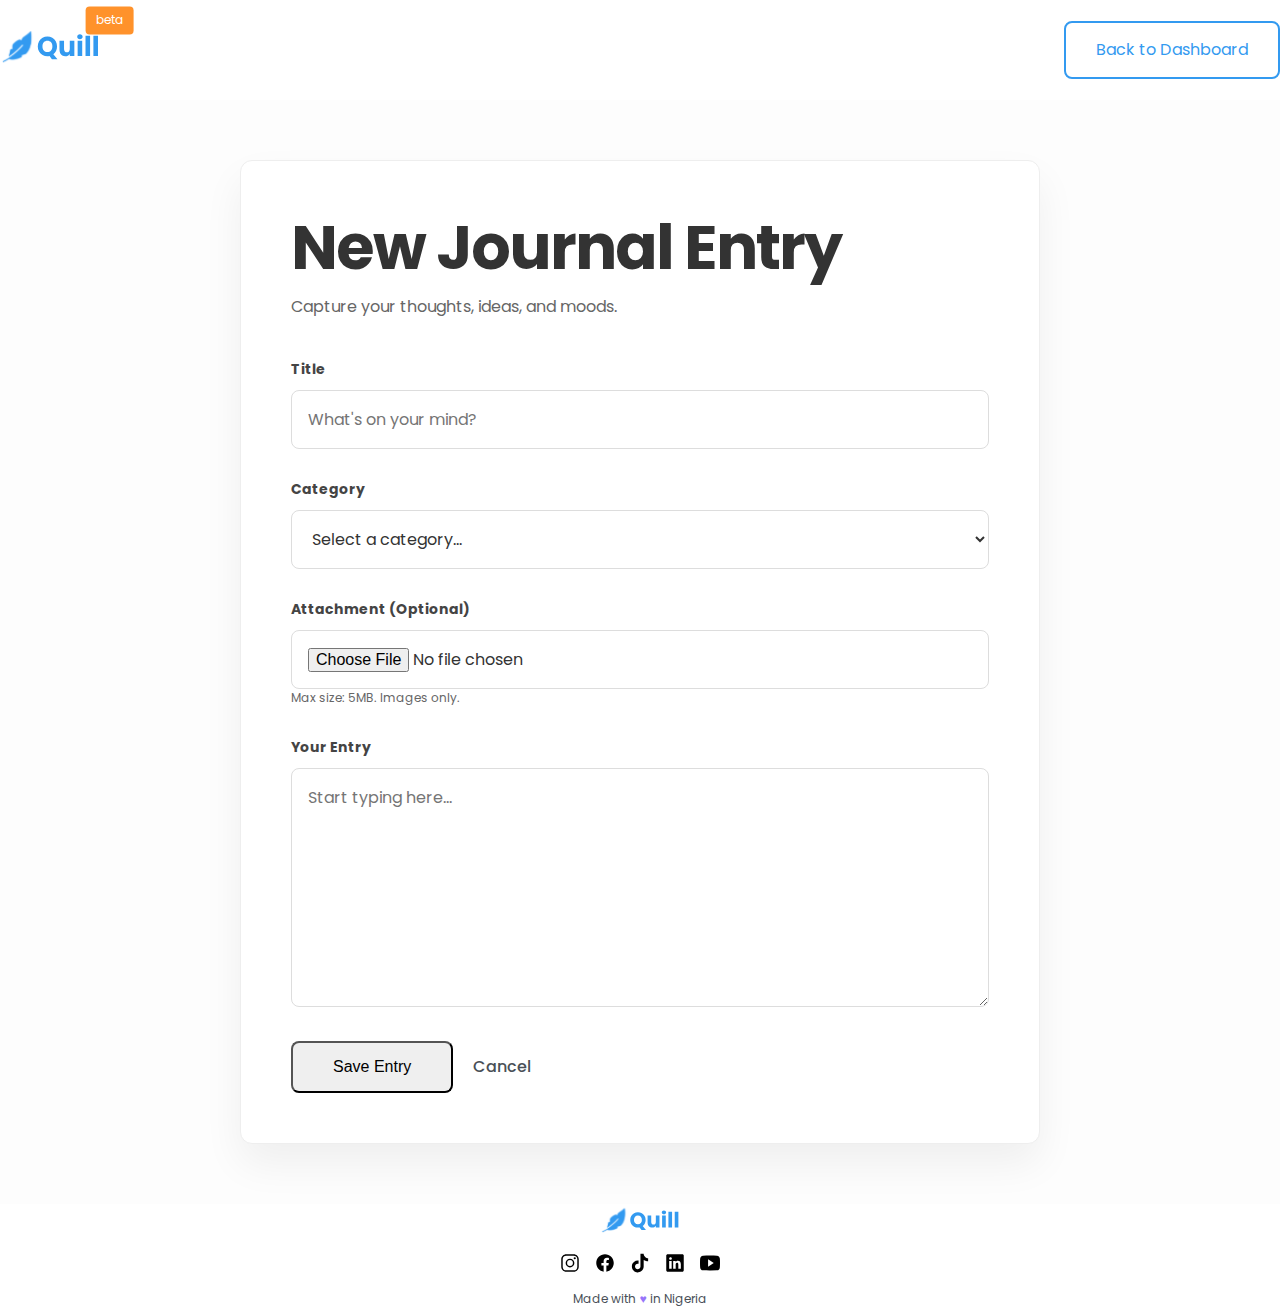
<file: create-journal.html>
<!DOCTYPE html>
<html lang="en">
<head>
    <meta charset="UTF-8">
    <meta name="viewport" content="width=device-width, initial-scale=1.0">
    <title>New Entry | Quill</title>
    
    <link rel="preconnect" href="https://fonts.googleapis.com">
    <link rel="preconnect" href="https://fonts.gstatic.com" crossorigin>
    <link href="https://fonts.googleapis.com/css2?family=Poppins:wght@400;700&display=swap" rel="stylesheet">
    
    <link rel="stylesheet" href="app.css">
    <link rel="stylesheet" href="queries.css">
    
    <link rel="stylesheet" href="create-journal.css">
</head>
<body>

    <header>
        <nav class="navbar">
            <a class="beta" href="dashboard.html">
                <img class="logo-md" src="images/quill.svg" alt="quill logo">
            </a>
            <div style="display: flex; align-items: center; gap: 2rem;">
                <a class="btn btn-primary-outline" href="dashboard.html">Back to Dashboard</a>
            </div>
        </nav>
    </header>

    <main class="create-section">
        <div class="create-card">
            <h1 class="create-heading">New Journal Entry</h1>
            <p class="create-sub">Capture your thoughts, ideas, and moods.</p>

            <form action="/api/v1/journals" method="POST">
                
                <div class="form-group">
                    <label class="form-label" for="main-title">Title</label>
                    <input class="form-input" type="text" id="main-title" name="title" placeholder="What's on your mind?" minlength="3" required>
                </div>

                <div class="form-group">
                    <label class="form-label" for="journal-category">Category</label>
                    <div class="select-wrapper">
                        <select class="form-input" id="journal-category" name="category" required>
                            <option value="" disabled selected>Select a category...</option>
                            <option value="idea">💡 Idea</option>
                            <option value="note">📝 Note</option>
                            <option value="goal">🎯 Goal</option>
                            <option value="habit">⚡ Habit</option>
                            <option value="memory">📸 Memory</option>
                            <option value="mood">😌 Mood</option>
                            <option value="event">📅 Event</option>
                            <option value="task">✅ Task</option>
                        </select>
                    </div>
                </div>
                
                <div class="form-group">
        <label class="form-label" for="journal-file">Attachment (Optional)</label>
        <input class="form-input" type="file" id="journal-file" name="image" accept="image/*">
        <small style="font-size: 1.2rem; color: #666;">Max size: 5MB. Images only.</small>
    </div>

                <div class="form-group">
                    <label class="form-label" for="journal-entry">Your Entry</label>
                    <textarea class="form-input form-textarea" id="journal-entry" name="entry" rows="8" minlength="10" placeholder="Start typing here..." required></textarea>
                </div>

                <div class="btn-container">
                    <button type="submit" class="btn btn-primary btn-wide">Save Entry</button>
                    <a href="dashboard.html" class="btn-text">Cancel</a>
                </div>

            </form>
        </div>
    </main>

    <footer class="footer">
        <a href="index.html"><img class="logo-sm" src="images/quill.svg" alt="quill logo"></a>
        <ul class="social-icons-container">
                <li><a href="https://www.instagram.com/"><img class="social-icons" src="images/instagram.svg" alt="instagram logo"></a></li>
                <li><a href="https://www.facebook.com/"><img class="social-icons" src="images/facebook.svg" alt="facebook logo"></a></li>
                <li><a href="https://www.tiktok.com/"><img class="social-icons" src="images/tiktok.svg" alt="tiktok logo"></a></li>
                <li><a href="https://www.linkedin.com/"><img class="social-icons" src="images/linkedin.svg" alt="linkedin logo"></a></li>
                <li><a href="https://www.youtube.com/"><img class="social-icons" src="images/youtube.svg" alt="youtube logo"></a></li>
            </ul>
        <p class="small-text">Made with <span class="heart-icon">♥︎</span> in Nigeria</p>
    </footer>

</body>
</html>
</file>
<file: app.css>
/* ----------------------- GLOBAL STYLES ----------------------- */

:root {
    /* FONT SIZE */
    --text-sm: 1.2rem;
    --text-base: 1.6rem;
    --text-paragraph: 2rem;
    --text-h5: 2.4rem;
    --text-h4: 3.2rem;
    --text-h3: 4.2rem;
    --text-h2: 4.8rem;
    --text-h1: 6.2rem;

    /* FONT WEIGHT */
    --font-weight-normal: 400;
    --font-weight-bold: 700;

    /* LINE HEIGHTS */
    --line-height-tight: 1.2;
    --line-height-normal: 1.5;

    /* LETTER SPACING */
    --letter-spacing-tight: -2px;

    /* FONT FAMILY */
    --font-family: 'Poppins', sans-serif;

    /* COLORS */
    --primary-base: #339af0;
    --primary-tint: #d0ebff;
    --primary-shade: #1c7ed6;
    --secondary-base: #9775fa;
    --secondary-tint: #e5dbff;
    --secondary-shade: #7048e8;
    --tertiary-base: #ff922b;
    --tertiary-tint: #ffe8cc;
    --tertiary-shade: #f76707;
    --grey-base: #495057;
    --grey-tint: #f1f3f5;
    --grey-shade: #212529;
    --white: #ffffff;
    --black: #000000; 
    
    /* MISCELLANEOUS */
    --nav-height: 100px; /* Update the value in the flexbox topic */
}

* {
    box-sizing: border-box;
    margin: 0;
    padding: 0;
}

html {
   font-size: 62.5%; 
   /* 10px / 16px = 62.5% */
}

body {
    font-family: var(--font-family);
    font-weight: var(--font-weight-normal);
    line-height: var(--line-height-normal);
    color: var(--grey-base);
}

.container {
    max-width: 1200px;
    width: 90%;
    margin: 0 auto;
}

h1, h2, h3, h4, h5 {
    font-weight: var(--font-weight-bold);
    line-height: var(--line-height-tight);
    letter-spacing: var(--letter-spacing-tight);
    color: var(--grey-shade);
}

h1 {
    font-size: var(--text-h1);
}

h2 {
    font-size: var(--text-h2);
}

h3 {
    font-size: var(--text-h3);
}

h4 {
    font-size: var(--text-h4);
}

h5 {
    font-size: var(--text-h5);
}

p {
    font-size: var(--text-paragraph);
}

a {
    text-decoration: none;
    font-size: var(--text-base);
    display: inline-block;
}

a:link, a:visited, a:hover, a:active {
    color: var(--grey-base);
}

ul {
    list-style: none;
}

span {
    display: inline-block;
}

.small-text {
    font-size: var(--text-sm);
}

/* ----------------------- COMPONENTS ----------------------- */

.btn {
    font-size: var(--text-base);
    text-decoration: none;
    padding: 1.5rem 3rem;
    border-radius: 8px;
}

.btn-primary:link, .btn-primary:visited {
    color: var(--white);
    background-color: var(--primary-base);
    border: 2px solid var(--primary-base);
    transition: 0.5s;
}

.btn-primary:hover, .btn-primary:active {
    color: var(--white);
    background-color: var(--primary-shade);
    border: 2px solid var(--primary-shade);
    transform: scale(1.05, 1.05);
    box-shadow: 0px 3px 6px var(--grey-base);
}

.btn-primary-outline:link, .btn-primary-outline:visited {
    color: var(--primary-base);
    background-color: var(--white);
    border: 2px solid var(--primary-base);
    transition: 0.5s;
}

.btn-primary-outline:hover, .btn-primary-outline:active {
    color: var(--primary-shade);
    background-color: var(--white);
    border: 2px solid var(--primary-shade);
    transform: scale(1.05, 1.05);
    box-shadow: 0px 3px 6px var(--grey-base);
}

.btn-secondary:link, .btn-secondary:visited {
    color: var(--white);
    background-color: var(--secondary-base);
    border: 2px solid var(--secondary-base);
    transition: 0.5s;
}

.btn-secondary:hover, .btn-secondary:active {
    color: var(--white);
    background-color: var(--secondary-shade);
    border: 2px solid var(--secondary-shade);
    transform: scale(1.05, 1.05);
    box-shadow: 0px 3px 6px var(--grey-base);
}

.highlight {
    color: var(--white);
    padding: 0.5rem 1rem;
    border-radius: 4px;
}

.highlight-primary {
    background-color: var(--primary-base);
}

.highlight-secondary {
    background-color: var(--secondary-base);
}

.highlight-tertiary {
    background-color: var(--tertiary-base);
}

.logo-md {
    width: 100px;
}

.logo-sm {
    width: 80px;
}

.chat-container {
    height: 7rem;
    width: 7rem;
    background-color: var(--primary-tint);
    border-radius: 50%;
    display: flex;
    justify-content: center;
    align-items: center;
    position: fixed;
    bottom: 2rem;
    right: 2rem;
}

.chat-icon {
    width: 5rem;
    height: 5rem;
}

.beta {
    position: relative;
}

.beta::after {
    content: 'beta';
    position: absolute;
    top: 0;
    right: 0;
    font-size: 1.2rem;
    background-color: var(--tertiary-base);
    padding: 0.5rem 1rem;
    border-radius: 4px;
    color: var(--white);
    transform: translate(70%, -70%);
}

/* ----------------------- SECTIONS ----------------------- */

/* ------ NAVBAR ------ */

.navbar {
    height: var(--nav-height);
    display: flex;
    justify-content: space-between;
    align-items: center;
}

.nav-btn-container {
    display: flex;
    gap: 2rem;
}

/* ------ HERO SECTION ------ */

.hero-section {
    height: calc(100vh - var(--nav-height));
    min-height: 400px;
    margin-bottom: 10rem;
    display: flex;
    flex-direction: column;
    justify-content: center;
    align-items: center;
}

.hero-heading {
    margin-bottom: 1rem;
    text-align: center;
}

.hero-paragraph {
    margin-bottom: 5rem;
    text-align: center;
}

.hero-btn-container {
    display: flex;
    gap: 2rem;
}

/* ------ FEATURES SECTION ------ */

.features-section {
    margin-bottom: 30rem;
}

.features-main-heading {
    text-align: center;
    margin-bottom: 8rem;
}

.features-grid-container {
    display: grid;
    grid-template-columns: 1fr 1fr;
    row-gap: 15rem;
    column-gap: 5rem;
    justify-items: center;
    align-items: center;
}

.feature-img-swap-order {
    grid-row: 2 / 3;
    grid-column: 1 / 2;
}

.feature-headings {
    margin-bottom: 2rem;
}

.feature-img {
    max-width: 400px;
    width: 100%;
}

/* ------ CTA SECTION ------ */

.cta-section {
    margin-bottom: 30rem;
    display: flex;
    justify-content: center;
}

.cta-card {
    text-align: center;
    background-color: var(--primary-base);
    max-width: 1000px;
    width: 100%;
    padding: 10rem 20rem;
    border-radius: 20px;
}

.cta-heading {
    margin-bottom: 3rem;
    color: var(--white);
}

/* ------ FOOTER ------ */

.footer {
    display: flex;
    flex-direction: column;
    align-items: center;
    gap: 1rem;
}

.social-icons-container {
    display: flex;
    gap: 1.5rem;
}

.footer-links-container {
    display: flex;
    gap: 1rem;
}

.social-icons {
    width: 20px;
}

.heart-icon {
    color: var(--secondary-base)
}
</file>
<file: queries.css>
/* LG - SMALL LAPTOPS: 1024px - 1280px */

@media (max-width: 72rem) {
    /* 1150px / 16px = 72rem */
    /* 72rem x 16px = 1152px */

    html {
        font-size: 56.25%;
        /* 9px / 16px = 56.25% */
    }

    .features-grid-container {
        column-gap: 2rem;
    }

    .cta-section {
        margin-bottom: 20rem;
    }
}

/* MD - TABLETS: 768px - 1024px */

@media (max-width: 51rem) {
    /* 815px / 16px = 51rem */
    /* 51rem x 16px = 816px */

    html {
        font-size: 50%;
        /* 8px / 16px = 50% */
    }
}

/* SM - PHONE LANDSCAPE: 576px - 768px */

@media (max-width: 43rem) {
    /* 680px / 16px = 43rem */
    /* 43rem x 16px = 688px */

    html {
        font-size: 43.75%;
        /* 7px / 16px = 43.75% */
    }

    .cta-card {
        padding: 8rem 16rem;
    }

    .features-section {
        margin-bottom: 20rem;
    }

    .features-grid-container {
        row-gap: 5rem;
        column-gap: 0.5rem;
    }
}

/* XS - PHONE PORTRAINT:  < 576px */

@media (max-width: 34rem) {
    /* 530px / 16px = 34rem */
    /* 34rem x 16px = 544px */

    html {
        font-size: 37.5%;
        /* 6px / 16px = 37.5% */
    }

    .hero-heading-break {
        display: none;
    }

    .hero-section {
        height: auto;
    }

    .features-grid-container {
        grid-template-columns: 1fr;
    }

    .feature-img-swap-order {
        grid-row: auto;
        grid-column: auto; 
    }

    .cta-card {
        padding: 8rem 6rem;
    }
}
</file>
<file: create-journal.css>
.create-section {
    background-color: #fdfdfd;
    min-height: 80vh;
    display: flex;
    justify-content: center;
    padding: 6rem 2rem;
}

.create-card {
    background-color: #fff;
    width: 100%;
    max-width: 80rem; /* Wider than login card for writing space */
    padding: 5rem;
    border-radius: 12px;
    box-shadow: 0 2rem 4rem rgba(0, 0, 0, 0.06);
    border: 1px solid #eee;
}

.create-heading {
    font-size: var(--text-h1);
    color: #333;
    margin-bottom: 1rem;
}

.create-sub {
    font-size: var(--text-base);
    color: #666;
    margin-bottom: 4rem;
}

/* Reusing Form Styles with Tweaks */
.form-group {
    margin-bottom: 3rem;
}

.form-label {
    display: block;
    font-size: 1.4rem;
    font-weight: 700;
    margin-bottom: 1rem;
    color: #444;
}

.form-input {
    width: 100%;
    padding: 1.6rem;
    font-size: 1.6rem;
    font-family: inherit;
    color: #333;
    border: 1px solid #ddd;
    border-radius: 8px;
    background-color: #fff;
    transition: all 0.3s;
}

.form-input:focus {
    outline: none;
    border-color: var(--primary-base);
    box-shadow: 0 0 0 4px var(--primary-tint);
}

/* Specific Style for Textarea */
.form-textarea {
    resize: vertical; /* Allows user to drag expanding vertically only */
    line-height: 1.6;
}

/* Button Layout */
.btn-container {
    display: flex;
    align-items: center;
    gap: 2rem;
    margin-top: 2rem;
}

.btn-wide {
    padding-left: 4rem;
    padding-right: 4rem;
}

.btn-text {
    font-size: 1.6rem;
    color: #666;
    text-decoration: none;
    font-weight: 500;
}

.btn-text:hover {
    color: #333;
    text-decoration: underline;
}

/* Mobile Responsiveness */
@media (max-width: 600px) {
    .create-card {
        padding: 3rem 2rem;
    }
    
    .create-heading {
        font-size: 3rem;
    }
}
</file>
